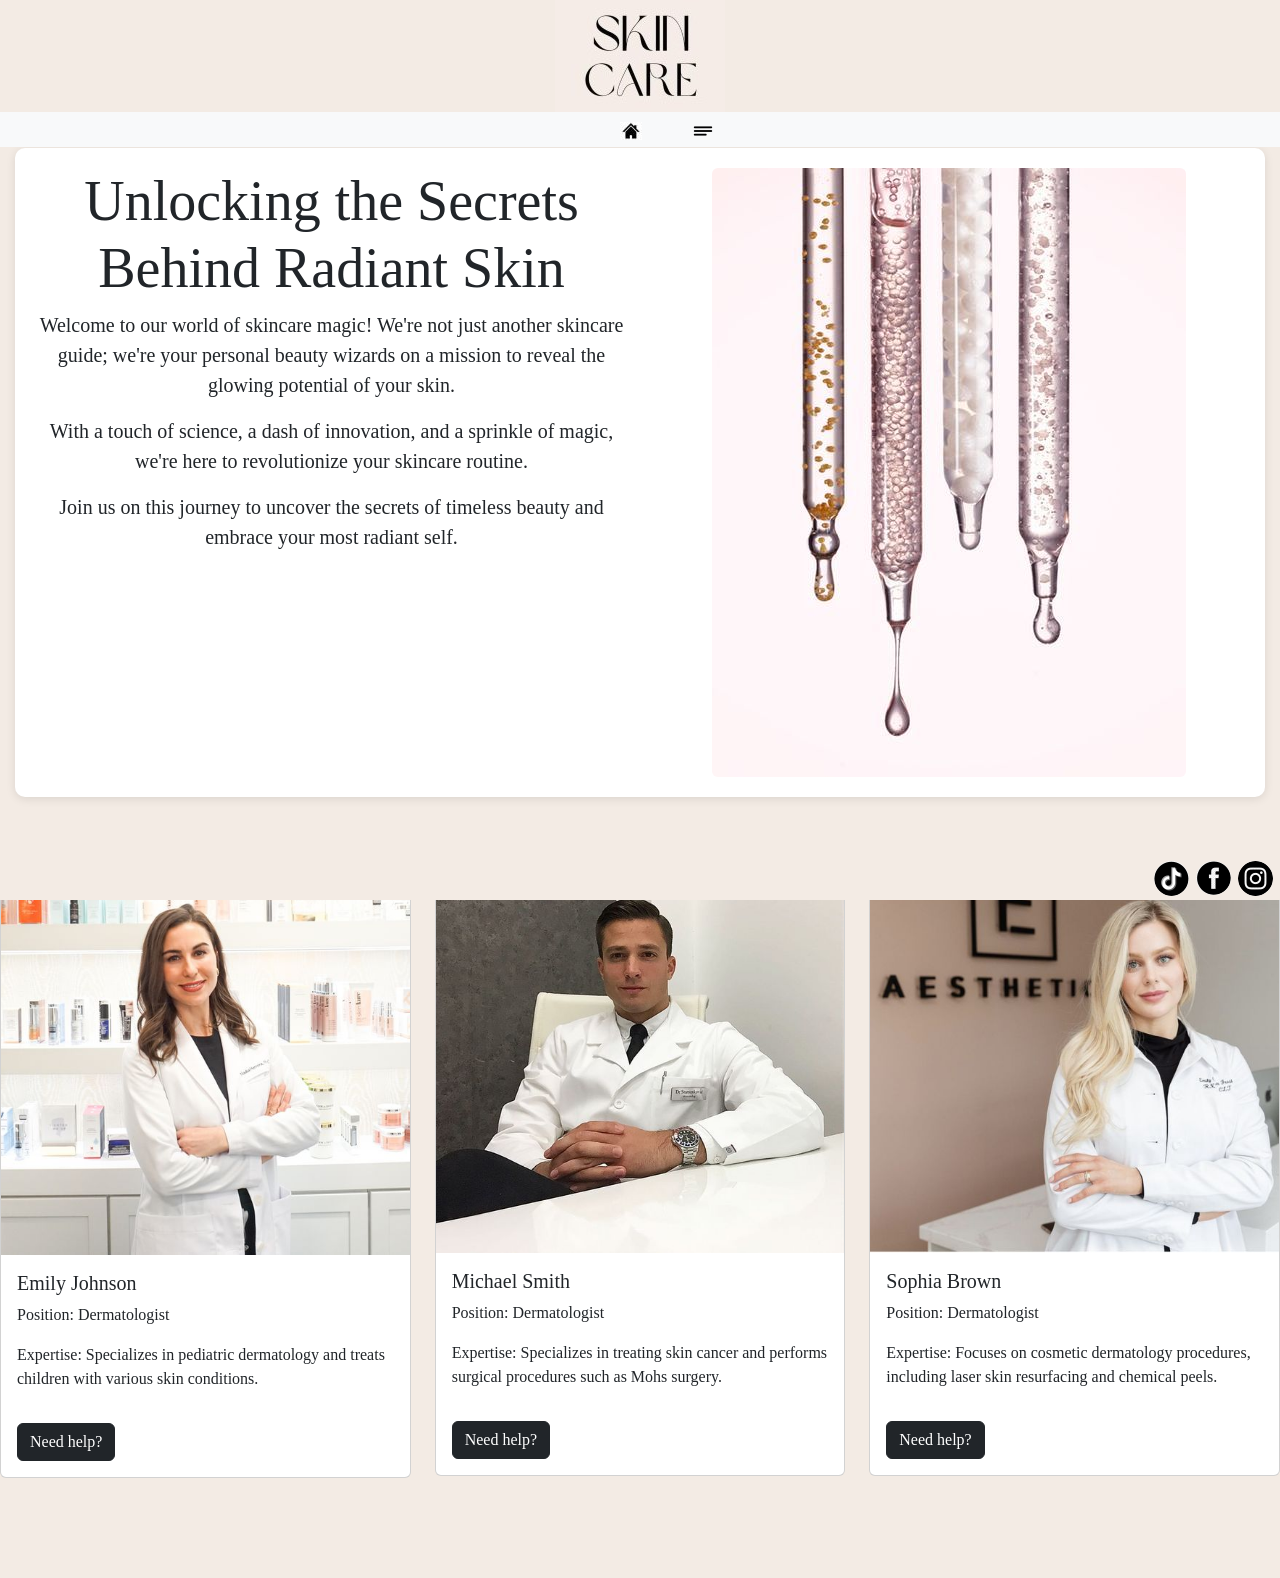
<file: proiectWEB/aboutUs.html>
<!DOCTYPE html>
<html lang="en">
<head>
    <meta charset="UTF-8">
    <meta name="viewport" content="width=device-width, initial-scale=1.0">
    
    <link href="https://cdn.jsdelivr.net/npm/bootstrap@5.3.3/dist/css/bootstrap.min.css" rel="stylesheet" integrity="sha384-QWTKZyjpPEjISv5WaRU9OFeRpok6YctnYmDr5pNlyT2bRjXh0JMhjY6hW+ALEwIH" crossorigin="anonymous">
    <link rel="stylesheet" href="./style.css">
    <title>Document</title>
</head>
<body>
    <div class="fixed-top">
        <div  class="logo col-4">
            <img src="assets/logoHome.jpg" alt="" >
        </div>
        
       
    <nav class="navbar navbar-expand-lg bg-body-tertiary">
      
        <div class="icons">
          <a href="./home.html"><img src="assets/iconH.jpg" alt="" class="col" title="Home"></a> 
           <!-- <a href="./contactUs.html"><img src="assets/contact.jpg" alt="" class="col" title="Contact"></a> -->
           <div class="dropdown" id="dropdownMenu">
            <img src="assets/more.png" alt="" class="col dropdown-toggle" id="dropdownMenuButton" data-toggle="dropdown" aria-haspopup="true" aria-expanded="false" title="More...">
            <div class="dropdown-menu" aria-labelledby="dropdownMenuButton">
              <a class="dropdown-item" href="./quizPage.html">Make the quiz</a>  
              <a class="dropdown-item" href="./aboutUs.html">About us</a>  
              <a class="dropdown-item" href="./review.html">Review</a>
              <a class="dropdown-item" href="./myRoutine.html">My Routine</a>
            </div>
        </div>
        </div>
      
    </nav>
      </div>
    <div class="container my-5">
        <div class="row">
            <div class="col-md-6">
                <h1 class="display-4">Unlocking the Secrets<br>Behind Radiant Skin</h1>
                <p class="lead">Welcome to our world of skincare magic! We're not just another skincare guide; we're your personal beauty wizards on a mission to reveal the glowing potential of your skin.</p>
                <p class="lead">With a touch of science, a dash of innovation, and a sprinkle of magic, we're here to revolutionize your skincare routine.</p>
                <p class="lead">Join us on this journey to uncover the secrets of timeless beauty and embrace your most radiant self.</p>
            </div>
            <div class="col-md-6">
                <img src="./assets/aboutus1.jpg" class="img-fluid rounded" alt="Magic Potions">
            </div>
        </div>
    </div>
   

    <div class="cardsInfo"></div>
    <div id="footer"></div>
    <script src="./script.js"></script>
    <script src="https://cdn.jsdelivr.net/npm/bootstrap@5.3.0/dist/js/bootstrap.bundle.min.js"></script>
</body>
</html>
</file>
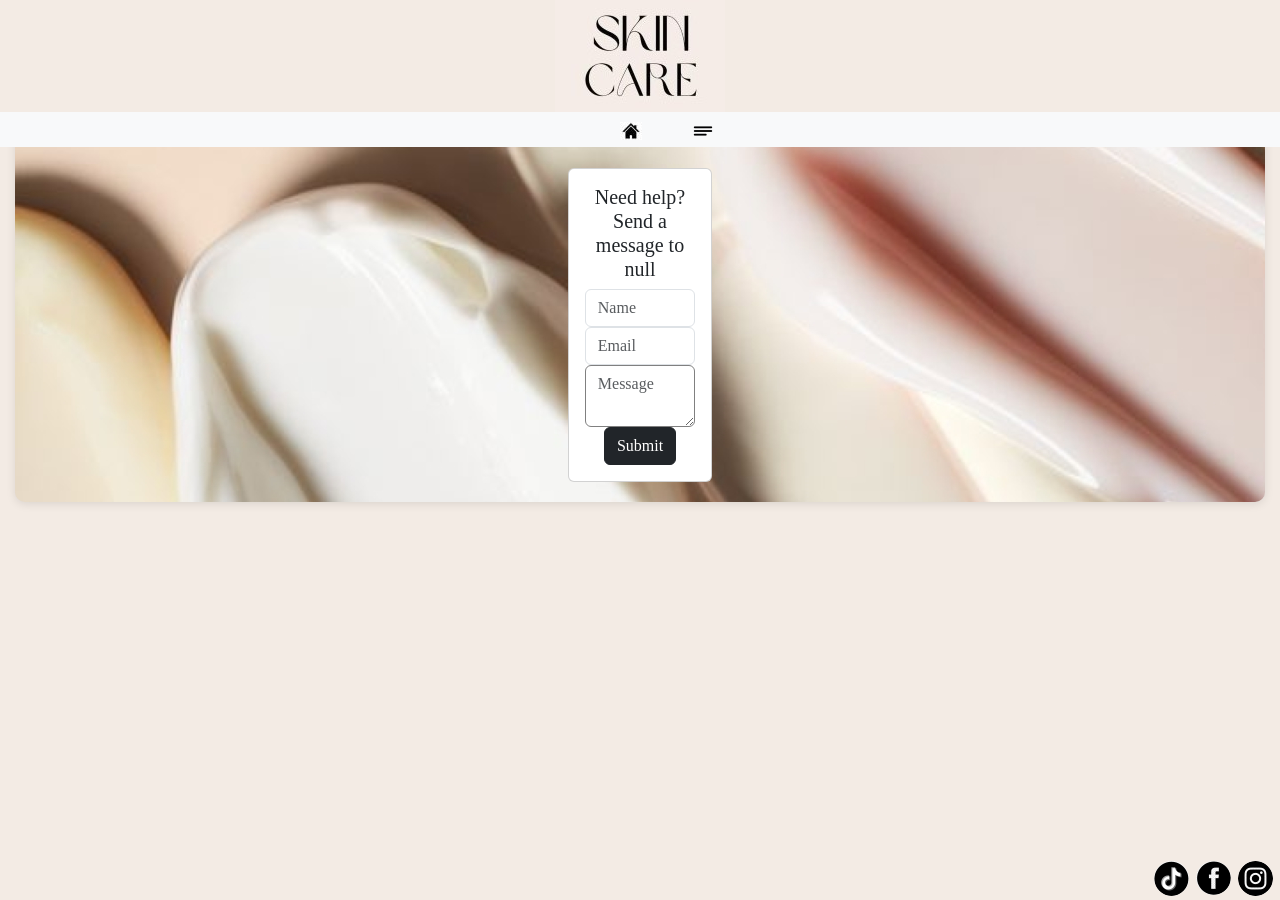
<file: proiectWEB/contactUs.html>
<!DOCTYPE html>
<html lang="en">
<head>
    <meta charset="UTF-8">
    <meta name="viewport" content="width=device-width, initial-scale=1.0">
    
    <link href="https://cdn.jsdelivr.net/npm/bootstrap@5.3.3/dist/css/bootstrap.min.css" rel="stylesheet" integrity="sha384-QWTKZyjpPEjISv5WaRU9OFeRpok6YctnYmDr5pNlyT2bRjXh0JMhjY6hW+ALEwIH" crossorigin="anonymous">
    <link rel="stylesheet" href="./style.css">
    <title>Document</title>
    <style>
        /* CSS styles */
        .form {
          padding: 50px 20px;
          width: 400px;
          max-width: 100%;
          margin: auto;
        }
        .form__heading {
          margin-bottom: 50px;
        }
        .form__cell {
          margin-bottom: 20px;
        }
        .button {
          background-color: #007bff;
          color: #fff;
          padding: 10px 20px;
          border: none;
          cursor: pointer;
          border-radius: 5px;
        }
        .button:hover {
          background-color: #0056b3;
        }
        .container{
            margin: auto;
            display: flex;
            justify-content: center;
            align-items: center;
  background-image: url('assets/contactBackground.jpg');
            
            /* height: 100vh; Adjust as needed */
        }
      </style>
</head>
<body>
  <div class="fixed-top">
    <div  class="logo col-4">
        <img src="assets/logoHome.jpg" alt="" >
    </div>
    
    <nav class="navbar navbar-expand-lg bg-body-tertiary">
      
      <div class="icons">
        <a href="./home.html"><img src="assets/iconH.jpg" alt="" class="col" title="Home"></a> 
         <!-- <a href="./contactUs.html"><img src="assets/contact.jpg" alt="" class="col" title="Contact"></a> -->
         <div class="dropdown" id="dropdownMenu">
          <img src="assets/more.png" alt="" class="col dropdown-toggle" id="dropdownMenuButton" data-toggle="dropdown" aria-haspopup="true" aria-expanded="false" title="More...">
          <div class="dropdown-menu" aria-labelledby="dropdownMenuButton">
            <a class="dropdown-item" href="./quizPage.html">Make the quiz</a>  
            <a class="dropdown-item" href="./aboutUs.html">About us</a>  
            <a class="dropdown-item" href="./review.html">Review</a>
            <a class="dropdown-item" href="./myRoutine.html">My Routine</a>
          </div>
      </div>
      </div>
    
  </nav>
  </div>
    <div class="container">
        <div class="row justify-content-center mt-5">
          <div class="col-md-6">
            <div class="card">
              <div class="card-body">
                <h5 class="card-title" id="doctorName">Need help? Send a message to the doctor</h5>
                <form method="post" action="/contact#contact_form" id="contact_form" accept-charset="UTF-8" class="contact-form">
                  <input type="hidden" name="form_type" value="contact">
                  <input type="hidden" name="utf8" value="✓">
                  <div class="form-group">
                    <input type="text" class="form-control" placeholder="Name" name="contact[name]" required="">
                  </div>
                  <div class="form-group">
                    <input type="email" class="form-control" placeholder="Email" name="contact[email]" required="">
                  </div>
                  <div class="form-group">
                    <textarea class="form-control" placeholder="Message" name="contact[message]" style="border: 1px solid gray;" required=""></textarea>
                  </div>
                  <button class="btn btn-dark btn-block" type="submit" onclick="submitForm()">Submit</button>
                </form>
             
              </div>
             
            </div>
          </div>
        </div>
        <!-- <div class="social-icons">
            <a href="https://www.facebook.com"><img src="./assets/fb.jpg" alt="Facebook"></a>
            <a href="https://www.tiktok.com"><img src="./assets/tiktok.jpg" alt="TikTok"></a>
            <a href="https://www.instagram.com"><img src="instagram_icon.png" alt="Instagram"></a>
          </div> -->
      </div>
      
    <div id="footer"></div>
    <script src="./contact.js"></script>

    <script src="https://cdn.jsdelivr.net/npm/bootstrap@5.3.0/dist/js/bootstrap.bundle.min.js"></script>
</body>
</html>
</file>
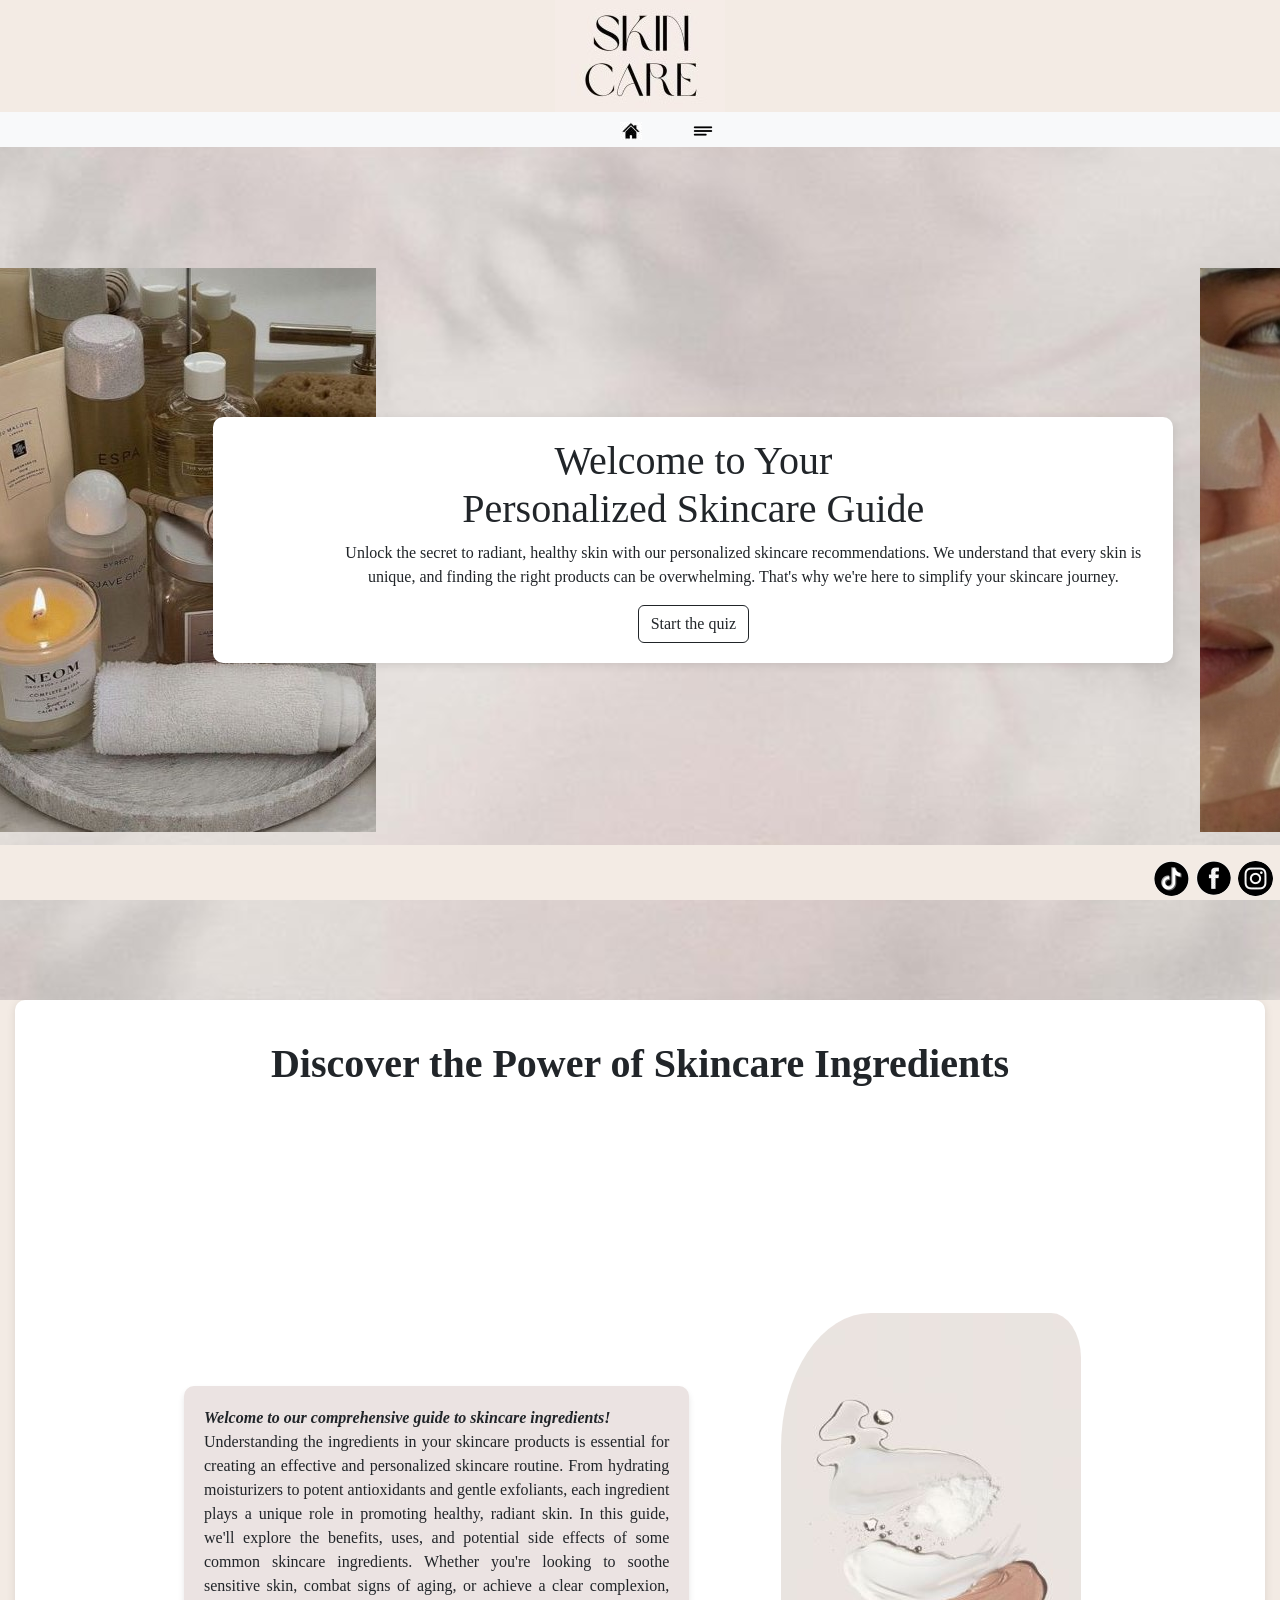
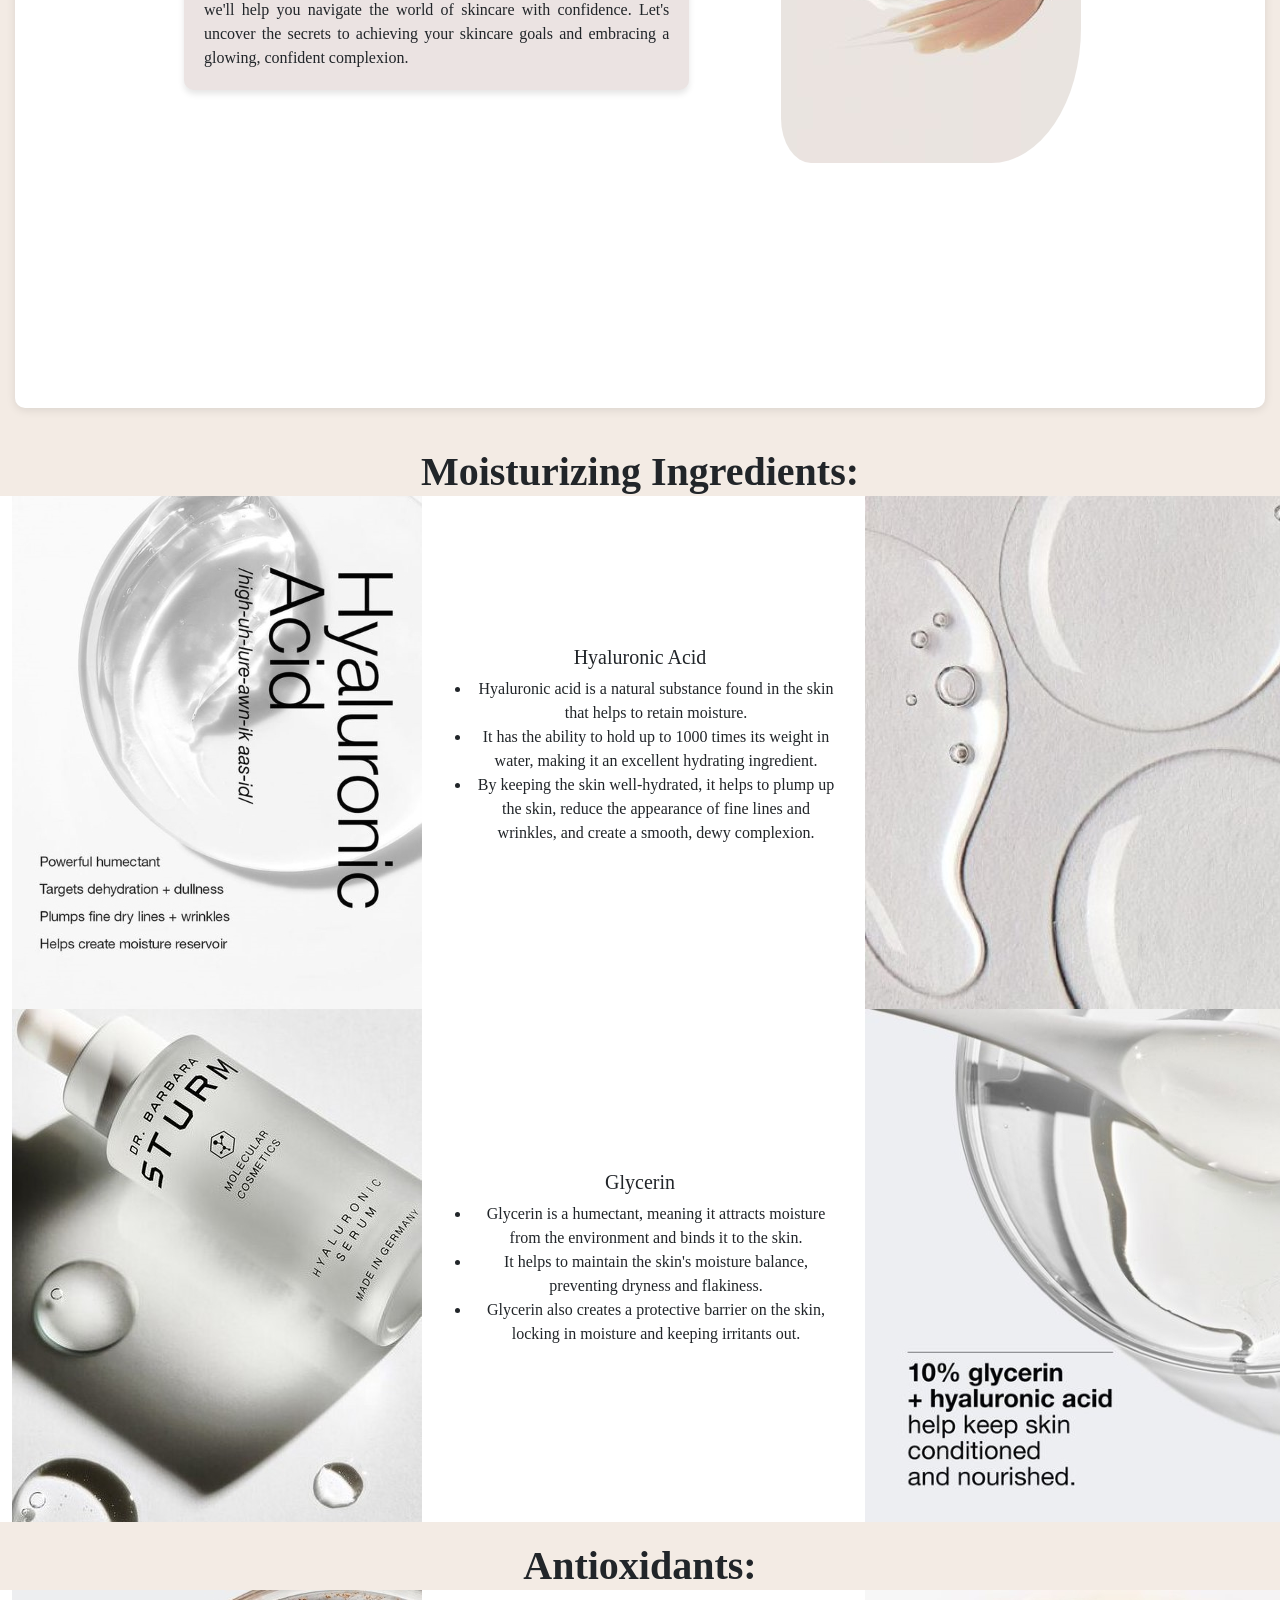
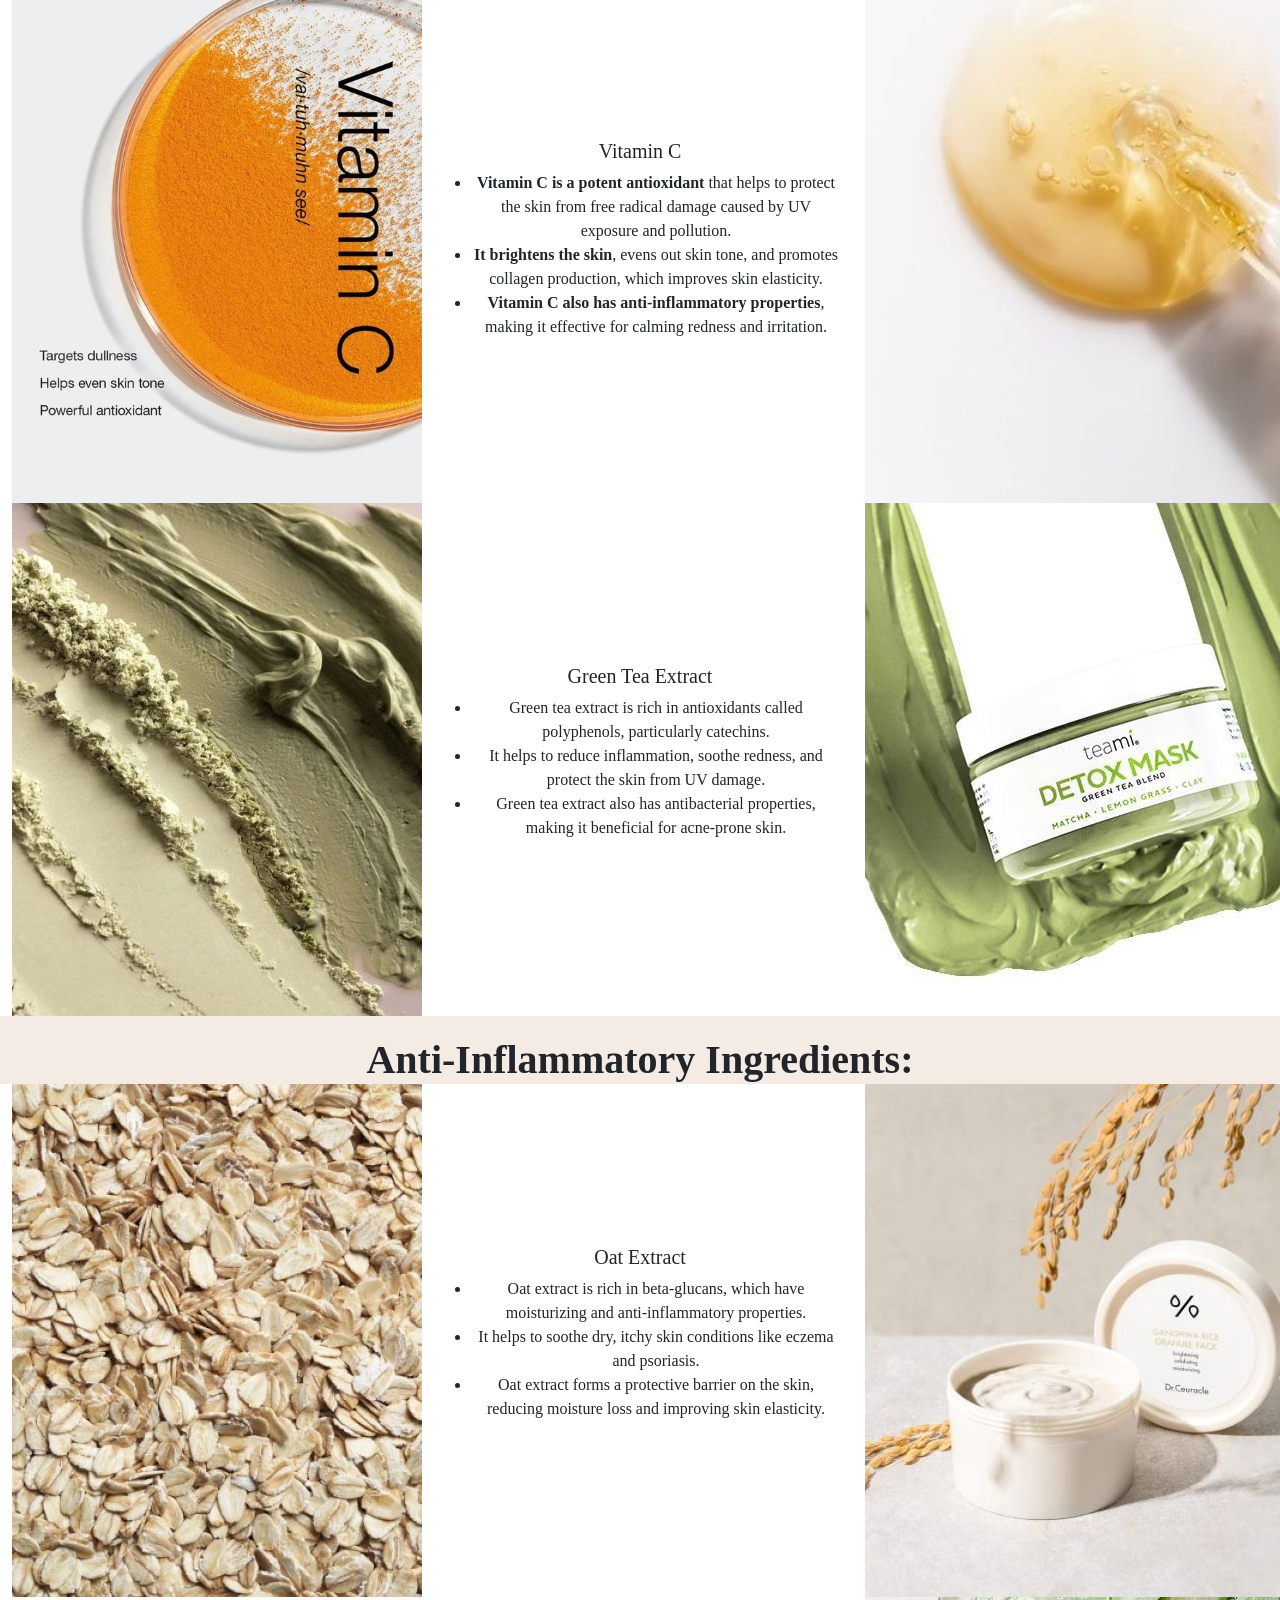
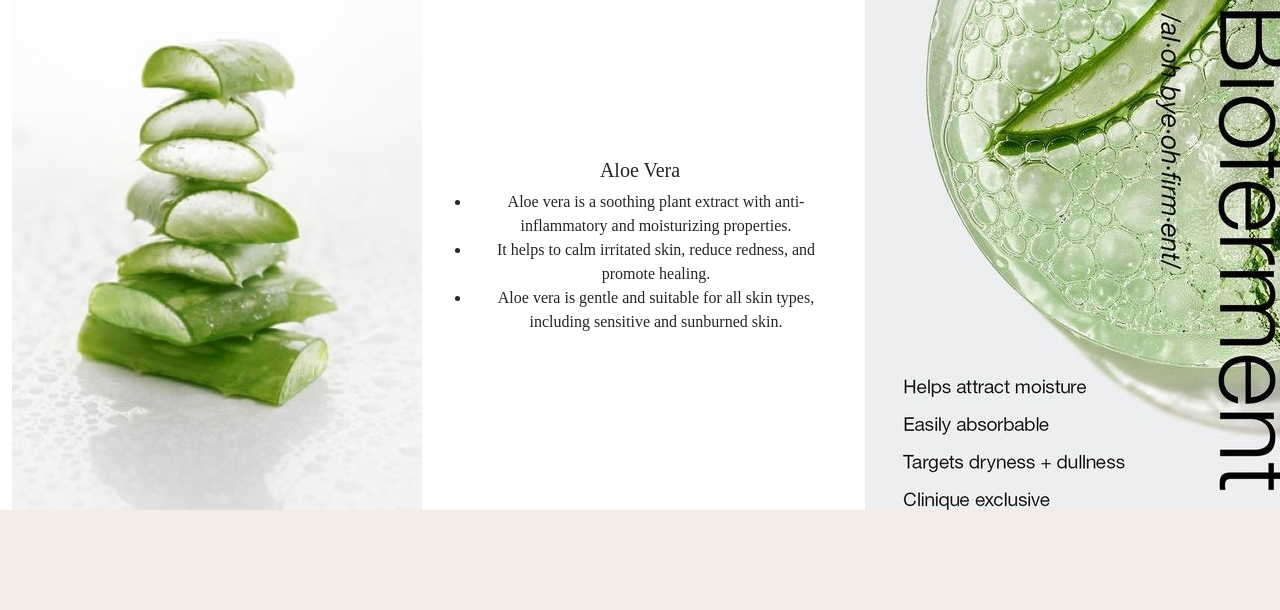
<file: proiectWEB/home.html>
<!DOCTYPE html>
<html lang="en">
<head>
    <meta charset="UTF-8">
    <meta name="viewport" content="width=device-width, initial-scale=1.0">
    <link href="https://cdn.jsdelivr.net/npm/bootstrap@5.3.3/dist/css/bootstrap.min.css" rel="stylesheet" integrity="sha384-QWTKZyjpPEjISv5WaRU9OFeRpok6YctnYmDr5pNlyT2bRjXh0JMhjY6hW+ALEwIH" crossorigin="anonymous">
    <link rel="stylesheet" href="./style.css">
    <title>Skincare</title>
</head>
<body>
  <div class="fixed-top">
    <div class="logo col-4">
        <img src="assets/logoHome.jpg" alt="" >
    </div>
    
    <nav class="navbar navbar-expand-lg bg-body-tertiary">
      
        <div class="icons">
          <a href="./home.html"><img src="assets/iconH.jpg" alt="" class="col" title="Home"></a> 
           <!-- <a href="./contactUs.html"><img src="assets/contact.jpg" alt="" class="col" title="Contact"></a> -->
           <div class="dropdown" id="dropdownMenu">
            <img src="assets/more.png" alt="" class="col dropdown-toggle" id="dropdownMenuButton" data-toggle="dropdown" aria-haspopup="true" aria-expanded="false" title="More...">
            <div class="dropdown-menu" aria-labelledby="dropdownMenuButton">
              <a class="dropdown-item" href="./quizPage.html">Make the quiz</a>  
              <a class="dropdown-item" href="./aboutUs.html">About us</a>  
              <a class="dropdown-item" href="./review.html">Review</a>
              <a class="dropdown-item" href="./myRoutine.html">My Routine</a>
              <a class="dropdown-item" href="./dataPage.html">View Data</a>

            </div>
        </div>
        </div>
      
    </nav>
  </div>
    <div class="background-image2">
        <div class="col-1 honeyBath"> <img src="assets/honeyBath.jpg" alt=""></div>
        <div class="container col-9">
            <h1>Welcome to Your <br> Personalized Skincare Guide</h1>
            <p class="info">Unlock the secret to radiant, healthy skin with our personalized skincare recommendations. We understand that every skin is unique, and finding the right products can be overwhelming. That's why we're here to simplify your skincare journey.</p>
            <a href="./quizPage.html">  <button  type="button" class="btn btn-outline-dark">Start the quiz</button></a>
        </div>
        <div class="col-2 glow"><img src="assets/glow.jpg" alt="" ></div>
        <br>
    </div>
    <div class="container">
        <h2 class="sectionTitle" id="title">Discover the Power of Skincare Ingredients</h2>
        <div class="row">
          <div class="col-md-7">
            <div class="background">
              <p class="fade-in">
               <i><b> Welcome to our comprehensive guide to skincare ingredients!</b></i> <br> Understanding the ingredients in your skincare products is essential for creating an effective and personalized skincare routine. From hydrating moisturizers to potent antioxidants and gentle exfoliants, each ingredient plays a unique role in promoting healthy, radiant skin. In this guide, we'll explore the benefits, uses, and potential side effects of some common skincare ingredients. Whether you're looking to soothe sensitive skin, combat signs of aging, or achieve a clear complexion, we'll help you navigate the world of skincare with confidence. Let's uncover the secrets to achieving your skincare goals and embracing a glowing, confident complexion.
              </p>
            </div>
          </div>
          <div class="col-md-5 noPadding">
            <div class="background">
              <img src="assets/photo.jpg" alt="">
            </div>
          </div>
        </div>
     </div>
   <div>
       
  </div>
  <!-- <h2 class="sectionTitle"> Ingredients</h2> -->
  <h4  class="sectionTitle">Moisturizing Ingredients:</h4>
  <div class="row ingredients"> 
    <div class="col-4">
    <img src="assets/hyaluronic_acid.jpg" alt="">
    </div>

    <div class="col-4 container1 fade-in">
      <h5>Hyaluronic Acid</h5>
      <ul>
        <li>Hyaluronic acid is a natural substance found in the skin that helps to retain moisture.</li>
        <li>It has the ability to hold up to 1000 times its weight in water, making it an excellent hydrating ingredient.</li>  
        <li>By keeping the skin well-hydrated, it helps to plump up the skin, reduce the appearance of fine lines and wrinkles, and create a smooth, dewy complexion.</li>
      </ul>
    </div>
    <div class="col-4 noPadding">
      <img src="assets/hyalu.jpg" alt="">
    </div>
</div>
<div class="row ingredients"> 
  <div class="col-4">
  <img src="assets/glycerin1.jpg" alt="">
  </div>

  <div class="col-4 container1 fade-in">
    <h5>Glycerin</h5>
    <ul>
      <li>	Glycerin is a humectant, meaning it attracts moisture from the environment and binds it to the skin.</li>
      <li>It helps to maintain the skin's moisture balance, preventing dryness and flakiness.</li>  
      <li>Glycerin also creates a protective barrier on the skin, locking in moisture and keeping irritants out.</li>
    </ul>
  </div>
  <div class="col-4 noPadding">
    <img src="assets/glycerin.jpg" alt="">
  </div>
</div>
 <h4  class="sectionTitle">Antioxidants:</h4>
 <div class="row ingredients"> 
   <div class="col-4">
   <img src="assets/vit_c.jpg" alt="">
   </div>

   <div class="col-4 container1 fade-in">
    <h5>Vitamin C</h5>
    <ul>
      <li>
        <strong>Vitamin C is a potent antioxidant</strong> that helps to protect the skin from free radical damage caused by UV exposure and pollution.
      </li>
      <li>
        <strong>It brightens the skin</strong>, evens out skin tone, and promotes collagen production, which improves skin elasticity.
      </li>
      <li>
        <strong>Vitamin C also has anti-inflammatory properties</strong>, making it effective for calming redness and irritation.
      </li>
    </ul>
   </div>
   <div class="col-4 noPadding">
     <img src="assets/vitC.jpg" alt="">
   </div>
</div>
<div class="row ingredients"> 
  <div class="col-4">
  <img src="assets/greenTea.jpg" alt="">
  </div>

  <div class="col-4 container1 fade-in">
    <h5>Green Tea Extract</h5>
      <ul >
        <li>
          Green tea extract is rich in antioxidants called polyphenols, particularly catechins. </li>
        <li>
          It helps to reduce inflammation, soothe redness, and protect the skin from UV damage.  </li>
        <li>
          Green tea extract also has antibacterial properties, making it beneficial for acne-prone skin.   </li>
      </ul>
  </div>
  <div class="col-4 noPadding">
    <img src="assets/greenteaMask.jpg" alt="">
  </div>
</div>
<h4  class="sectionTitle">Anti-Inflammatory Ingredients:</h4>
 <div class="row ingredients"> 
   <div class="col-4">
   <img src="assets/oatextract.jpg" alt="">
   </div>

   <div class="col-4 container1 fade-in">
    <h5>Oat Extract</h5>
    <ul>
      <li>
      	Oat extract is rich in beta-glucans, which have moisturizing and anti-inflammatory properties.  </li>
      <li>
        	It helps to soothe dry, itchy skin conditions like eczema and psoriasis. </li>
      <li>
        Oat extract forms a protective barrier on the skin, reducing moisture loss and improving skin elasticity.   </li>
    </ul>
   </div>
   <div class="col-4 noPadding">
     <img src="assets/oatmask.jpg" alt="">
   </div>
</div>
<div class="row ingredients"> 
  <div class="col-4">
  <img src="assets/aloevera1.jpg" alt="">
  </div>

  <div class="col-4 container1 fade-in">
    <h5>Aloe Vera</h5>
      <ul>
        <li>
          	Aloe vera is a soothing plant extract with anti-inflammatory and moisturizing properties.</li>
        <li>
        	It helps to calm irritated skin, reduce redness, and promote healing.</li>
        <li>
          Aloe vera is gentle and suitable for all skin types, including sensitive and sunburned skin.</li>
      </ul>
  </div>
  <div class="col-4 noPadding">
    <img src="assets/aloevera.jpg" alt="">
  </div>
</div>

<div id="footer"></div>
<script src="navbar.js"></script>
<script src="./home.js"></script>
</body>
</html>
</file>
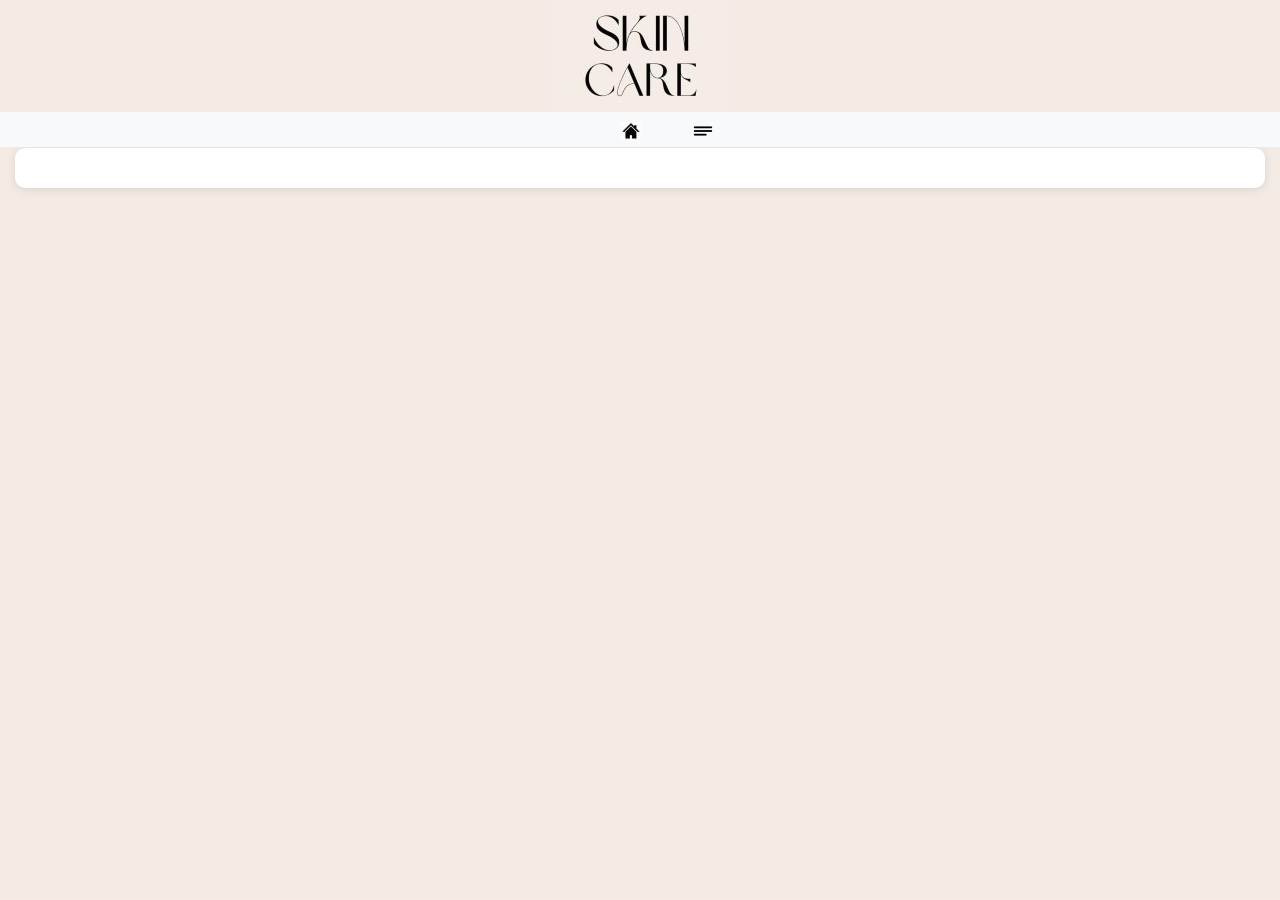
<file: proiectWEB/myRoutine.html>
<!DOCTYPE html>
<html lang="en">
<head>
    <meta charset="UTF-8">
    <meta name="viewport" content="width=device-width, initial-scale=1.0">
    <link href="https://cdn.jsdelivr.net/npm/bootstrap@5.3.3/dist/css/bootstrap.min.css" rel="stylesheet" integrity="sha384-QWTKZyjpPEjISv5WaRU9OFeRpok6YctnYmDr5pNlyT2bRjXh0JMhjY6hW+ALEwIH" crossorigin="anonymous">
    <link rel="stylesheet" href="./style.css">
    <title>Skincare Products</title>
   
</head>
<body>
    <div class="fixed-top">
        <div  class="logo col-4">
            <img src="assets/logoHome.jpg" alt="" >
        </div>
        
       
    <nav class="navbar navbar-expand-lg bg-body-tertiary">
      
        <div class="icons">
          <a href="./home.html"><img src="assets/iconH.jpg" alt="" class="col" title="Home"></a> 
           <!-- <a href="./contactUs.html"><img src="assets/contact.jpg" alt="" class="col" title="Contact"></a> -->
           <div class="dropdown" id="dropdownMenu">
            <img src="assets/more.png" alt="" class="col dropdown-toggle" id="dropdownMenuButton" data-toggle="dropdown" aria-haspopup="true" aria-expanded="false" title="More...">
            <div class="dropdown-menu" aria-labelledby="dropdownMenuButton">
              <a class="dropdown-item" href="./quizPage.html">Make the quiz</a>  
              <a class="dropdown-item" href="./aboutUs.html">About us</a>  
              <a class="dropdown-item" href="./review.html">Review</a>
              <a class="dropdown-item" href="./myRoutine.html">My Routine</a>
            </div>
        </div>
        </div>
      
    </nav>
    </div>
    <div id="products-container" class="container mt-5"></div>

    <script>
      
        const savedItems = localStorage.getItem('randomItems');
        
        if (savedItems) {
            const randomItems = JSON.parse(savedItems);
            populateProducts(randomItems);
        }

        function populateProducts(randomItems) {
            const productsContainer = document.getElementById('products-container');
            productsContainer.innerHTML = '';

            for (const category in randomItems) {
                if (randomItems.hasOwnProperty(category)) {
                    const item = randomItems[category];

                    // Create HTML elements to display item information
                    const itemContainer = document.createElement('div');
                    itemContainer.classList.add('mb-3');

                    const itemName = document.createElement('h5');
                    itemName.textContent = item.name;

                    const itemDescription = document.createElement('p');
                    itemDescription.innerHTML = item.description;

                    const itemImage = document.createElement('img');
                    itemImage.src = item.image_link;
                    itemImage.alt = item.name;
                    itemImage.classList.add('img-fluid', 'mb-2');
                    const addToFavoritesBtn = document.createElement('button');
                    addToFavoritesBtn.textContent = 'Add to Favorites';
                    addToFavoritesBtn.classList.add('btn', 'btn-dark', 'mb-2');
                    addToFavoritesBtn.addEventListener('click', function() {
                        addToFavorites(item);
                    });

                    // Append elements to the container
                    itemContainer.appendChild(itemName);
                    itemContainer.appendChild(itemImage);
                    itemContainer.appendChild(itemDescription);
                    itemContainer.appendChild(addToFavoritesBtn);
                    // Append the container to the products container
                    productsContainer.appendChild(itemContainer);
                }
            }
        }
        function addToFavorites(item) {
            // You can implement your logic here to add the item to favorites
            // For example, you can save it to localStorage or send it to a server-side endpoint
            console.log('Added to favorites:', item);
        }
    </script>
      
   
</body>
</html>
</file>
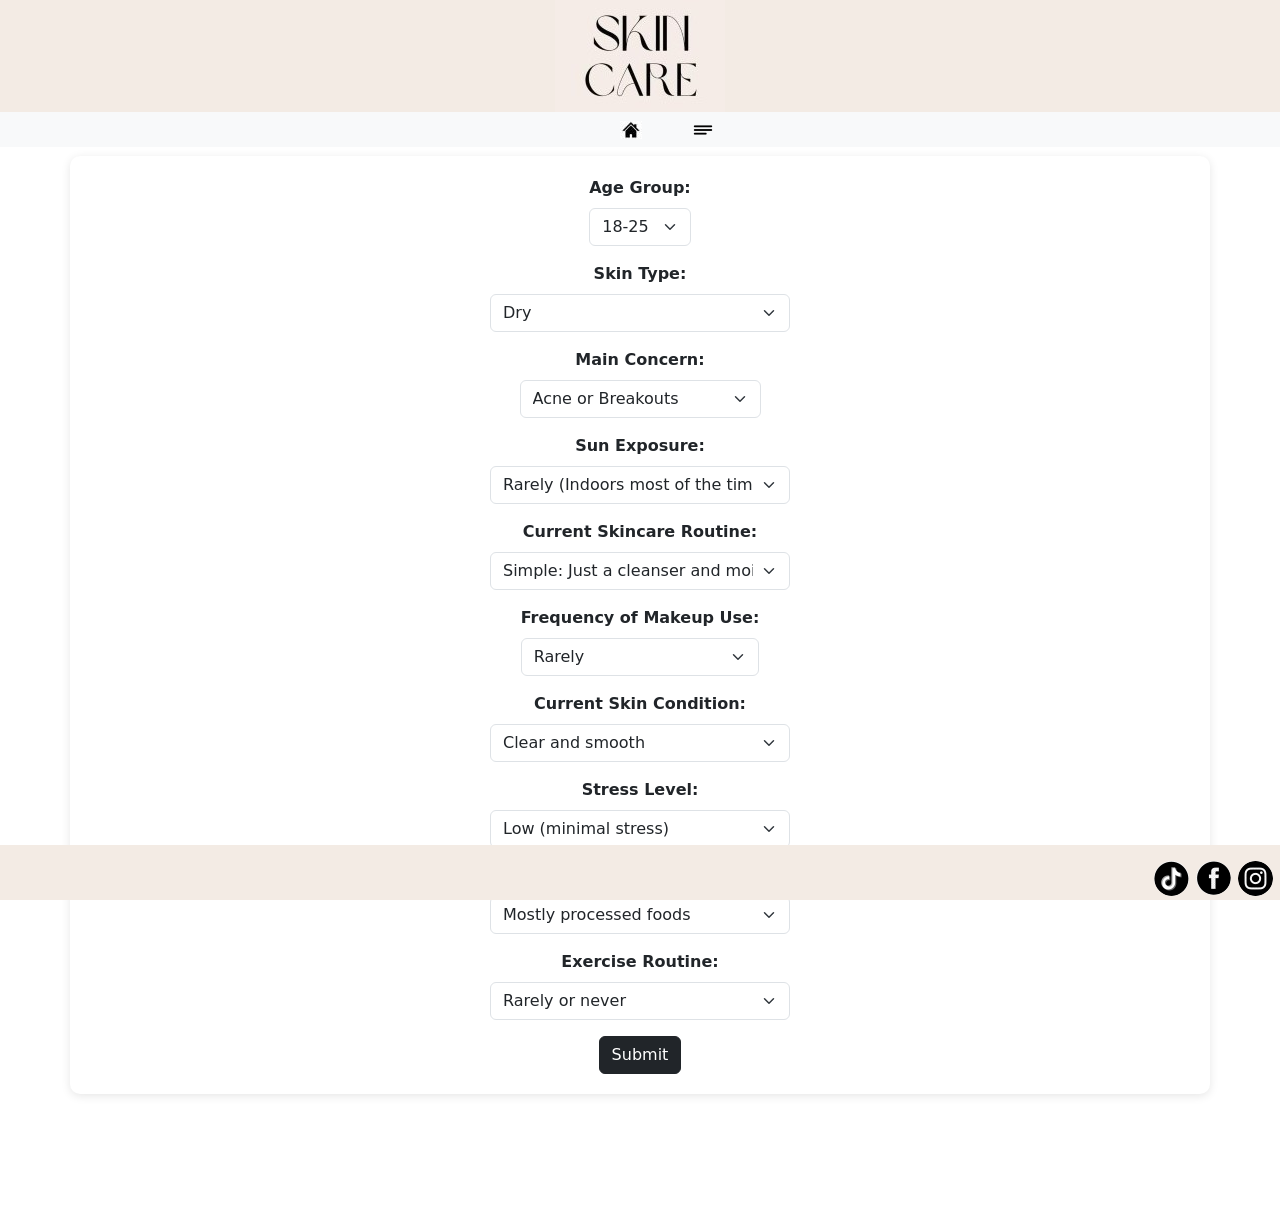
<file: proiectWEB/quizPage.html>
<!DOCTYPE html>
<html lang="en">
<head>
    <meta charset="UTF-8">
    <meta name="viewport" content="width=device-width, initial-scale=1.0">
    <link href="https://cdn.jsdelivr.net/npm/bootstrap@5.3.3/dist/css/bootstrap.min.css" rel="stylesheet" integrity="sha384-QWTKZyjpPEjISv5WaRU9OFeRpok6YctnYmDr5pNlyT2bRjXh0JMhjY6hW+ALEwIH" crossorigin="anonymous">
    <link rel="stylesheet" href="./style.css">
    <title>Discover Your Perfect Skincare Routine</title>
  
</head>
<body>
    <div class="fixed-top">
        <div  class="logo col-4">
            <img src="assets/logoHome.jpg" alt="" >
        </div>
        
       
    <nav class="navbar navbar-expand-lg bg-body-tertiary">
      
        <div class="icons">
          <a href="./home.html"><img src="assets/iconH.jpg" alt="" class="col" title="Home"></a> 
           <!-- <a href="./contactUs.html"><img src="assets/contact.jpg" alt="" class="col" title="Contact"></a> -->
           <div class="dropdown" id="dropdownMenu">
            <img src="assets/more.png" alt="" class="col dropdown-toggle" id="dropdownMenuButton" data-toggle="dropdown" aria-haspopup="true" aria-expanded="false" title="More...">
            <div class="dropdown-menu" aria-labelledby="dropdownMenuButton">
              <a class="dropdown-item" href="./quizPage.html">Make the quiz</a>  
              <a class="dropdown-item" href="./aboutUs.html">About us</a>  
              <a class="dropdown-item" href="./review.html">Review</a>
              <a class="dropdown-item" href="./myRoutine.html">My Routine</a>
            </div>
        </div>
        </div>
      
    </nav>
      </div>
    <h1 class="text-center">Discover Your Perfect Skincare Routine</h1>
    
    <form id="myForm" class="container">
        <div class="mb-3">
            <label for="ageGroup" class="form-label">Age Group:</label>
            <select id="ageGroup" name="ageGroup" class="form-select">
                <option value="18-25">18-25</option>
                <option value="26-35">26-35</option>
                <option value="36-45">36-45</option>
                <option value="46+">46+</option>
            </select>
        </div>
    
        <div class="mb-3">
            <label for="skinType" class="form-label">Skin Type:</label>
            <select id="skinType" name="skinType" class="form-select">
                <option value="Dry">Dry</option>
                <option value="Oily">Oily</option>
                <option value="Combination">Combination (Both dry and oily areas)</option>
                <option value="Normal">Normal (Balanced)</option>
            </select>
        </div>
    
        <div class="mb-3">
            <label for="mainConcern" class="form-label">Main Concern:</label>
            <select id="mainConcern" name="mainConcern" class="form-select">
                <option value="Acne" data-tags="purpicks">Acne or Breakouts</option>
                <option value="Dryness" data-tags="Gluten Free">Dryness or Dehydration</option>
                <option value="FineLines" data-tags="Natural">Fine Lines and Wrinkles</option>
                <option value="UnevenSkin" data-tags="Vegan">Uneven Skin Tone</option>
                <option value="Sensitivity" data-tags="Hypoallergenic">Sensitivity or Redness</option>
            </select>
        </div>
    
        <div class="mb-3">
            <label for="sunExposure" class="form-label">Sun Exposure:</label>
            <select id="sunExposure" name="sunExposure" class="form-select">
                <option value="Rarely">Rarely (Indoors most of the time)</option>
                <option value="Occasionally">Occasionally (Some outdoor activities)</option>
                <option value="Regularly">Regularly (Daily outdoor exposure)</option>
            </select>
        </div>
    
        <div class="mb-3">
            <label for="skincareRoutine" class="form-label">Current Skincare Routine:</label>
            <select id="skincareRoutine" name="skincareRoutine" class="form-select">
                <option value="Simple">Simple: Just a cleanser and moisturizer</option>
                <option value="Basic">Basic: Cleanser, moisturizer, and sunscreen</option>
                <option value="Comprehensive">Comprehensive: Cleanser, toner, serum, moisturizer, sunscreen, and occasional masks/exfoliants</option>
            </select>
        </div>
              
        <div class="mb-3">
            <label for="makeupUse" class="form-label">Frequency of Makeup Use:</label>
            <select id="makeupUse" name="makeupUse" class="form-select">
                <option value="Rarely">Rarely</option>
                <option value="Occasionally">Occasionally</option>
                <option value="Daily">Daily</option>
            </select>
        </div>

        <div class="mb-3">
            <label for="skinCondition" class="form-label">Current Skin Condition:</label>
            <select id="skinCondition" name="skinCondition" class="form-select">
                <option value="Clear">Clear and smooth</option>
                <option value="Blemishes">Some blemishes or imperfections</option>
                <option value="Dryness">Dry patches or flakiness</option>
                <option value="UnevenTexture">Uneven texture or tone</option>
                <option value="Sensitivity">Sensitivity or irritation</option>
            </select>
        </div>
            
        <div class="mb-3">
            <label for="stressLevel" class="form-label">Stress Level:</label>
            <select id="stressLevel" name="stressLevel" class="form-select">
                <option value="Low">Low (minimal stress)</option>
                <option value="Moderate">Moderate (manageable stress)</option>
                <option value="High">High (significant stress)</option>
                <option value="VeryHigh">Very high (overwhelming stress)</option>
            </select>
        </div>

        <div class="mb-3">
            <label for="dietaryHabits" class="form-label">Dietary Habits:</label>
            <select id="dietaryHabits" name="dietaryHabits" class="form-select">
                <option value="Processed">Mostly processed foods</option>
                <option value="Balanced">Balanced with fruits and vegetables</option>
                <option value="FruitsVegetables">Mostly fruits and vegetables, minimal processed foods</option>
                <option value="Healthy">Strictly healthy, organic, and balanced</option>
            </select>
        </div>

        <div class="mb-3">
            <label for="exerciseRoutine" class="form-label">Exercise Routine:</label>
            <select id="exerciseRoutine" name="exerciseRoutine" class="form-select">
                <option value="Rarely">Rarely or never</option>
                <option value="Occasionally">Occasionally (1-2 times a week)</option>
                <option value="Regularly">Regularly (3-5 times a week)</option>
                <option value="Daily">Daily</option>
            </select>
        </div>

        <button type="button" onclick="saveFormData()" class="btn btn-dark">Submit</button>
    </form>
    <div class="modal fade" id="randomItemsModal" tabindex="-1" aria-labelledby="randomItemsModalLabel" aria-hidden="true">
        <div class="modal-dialog modal-lg">
          <div class="modal-content">
            <div class="modal-header">
              <h5 class="modal-title" id="randomItemsModalLabel">Randomly Selected Items</h5>
              <button type="button" class="btn-close" data-bs-dismiss="modal" aria-label="Close"></button>
            </div>
            <div class="modal-body" id="randomItemsModalBody">
              <!-- Item information will be populated here -->
            </div>
          </div>
        </div>
      </div>
    <div id="footer"></div>
    <script src="./quiz.js"></script>
    <link href="https://cdn.jsdelivr.net/npm/bootstrap@5.3.3/dist/css/bootstrap.min.css" rel="stylesheet" integrity="sha384-QWTKZyjpPEjISv5WaRU9OFeRpok6YctnYmDr5pNlyT2bRjXh0JMhjY6hW+ALEwIH" crossorigin="anonymous">
      
    <script>
       function saveFormData() {
    // Get the selected main concern option
    var mainConcernSelect = document.getElementById('mainConcern');
    var selectedOption = mainConcernSelect.options[mainConcernSelect.selectedIndex];

    // Get the data-tags attribute value from the selected option
    var tags = selectedOption.getAttribute('data-tags');
    console.log(tags);

    // Construct the API URL with the tags
    var apiUrl = 'http://makeup-api.herokuapp.com/api/v1/products.json?';
    if (tags) {
      apiUrl += 'product_tags=' + tags;
    }

    // Make a GET request to the API
    fetch(apiUrl)
      .then(response => response.json())
      .then(data => {
        // Handle the API response data here
        console.log(data);
        const randomItems = getRandomItems(data);
        console.log(randomItems);
        localStorage.setItem('randomItems', JSON.stringify(randomItems));

// Redirect the user to the products page
window.location.href = './myRoutine.html';
      })
      .catch(error => {
        console.error('Error fetching data:', error);
      });
  }

  function getRandomItemFromCategory(data, category) {
    // Filter the data based on the given category
    const filteredData = data.filter(item => item.product_type === category);

    // If there are no items in the given category, return null
    if (filteredData.length === 0) {
      return null;
    }

    // Select a random index within the range of the filtered data array
    const randomIndex = Math.floor(Math.random() * filteredData.length);

    // Return the randomly selected item
    return filteredData[randomIndex];
  }

  function getRandomItems(data) {
    // Define categories you want to retrieve
    const categories = ['foundation', 'mascara', 'pencil', 'palette', 'lipstick', 'eyeliner'];

    // Initialize an object to store the randomly selected items
    const randomItems = {};

    // Loop through each category and select one random item from each
    categories.forEach(category => {
      const randomItem = getRandomItemFromCategory(data, category);
      // Add the randomly selected item to the object
      if (randomItem) {
        randomItems[category] = randomItem;
      }
    });

    // Return the object containing randomly selected items
    return randomItems;
  }

  
      </script>
    
</body>
</html>
</file>
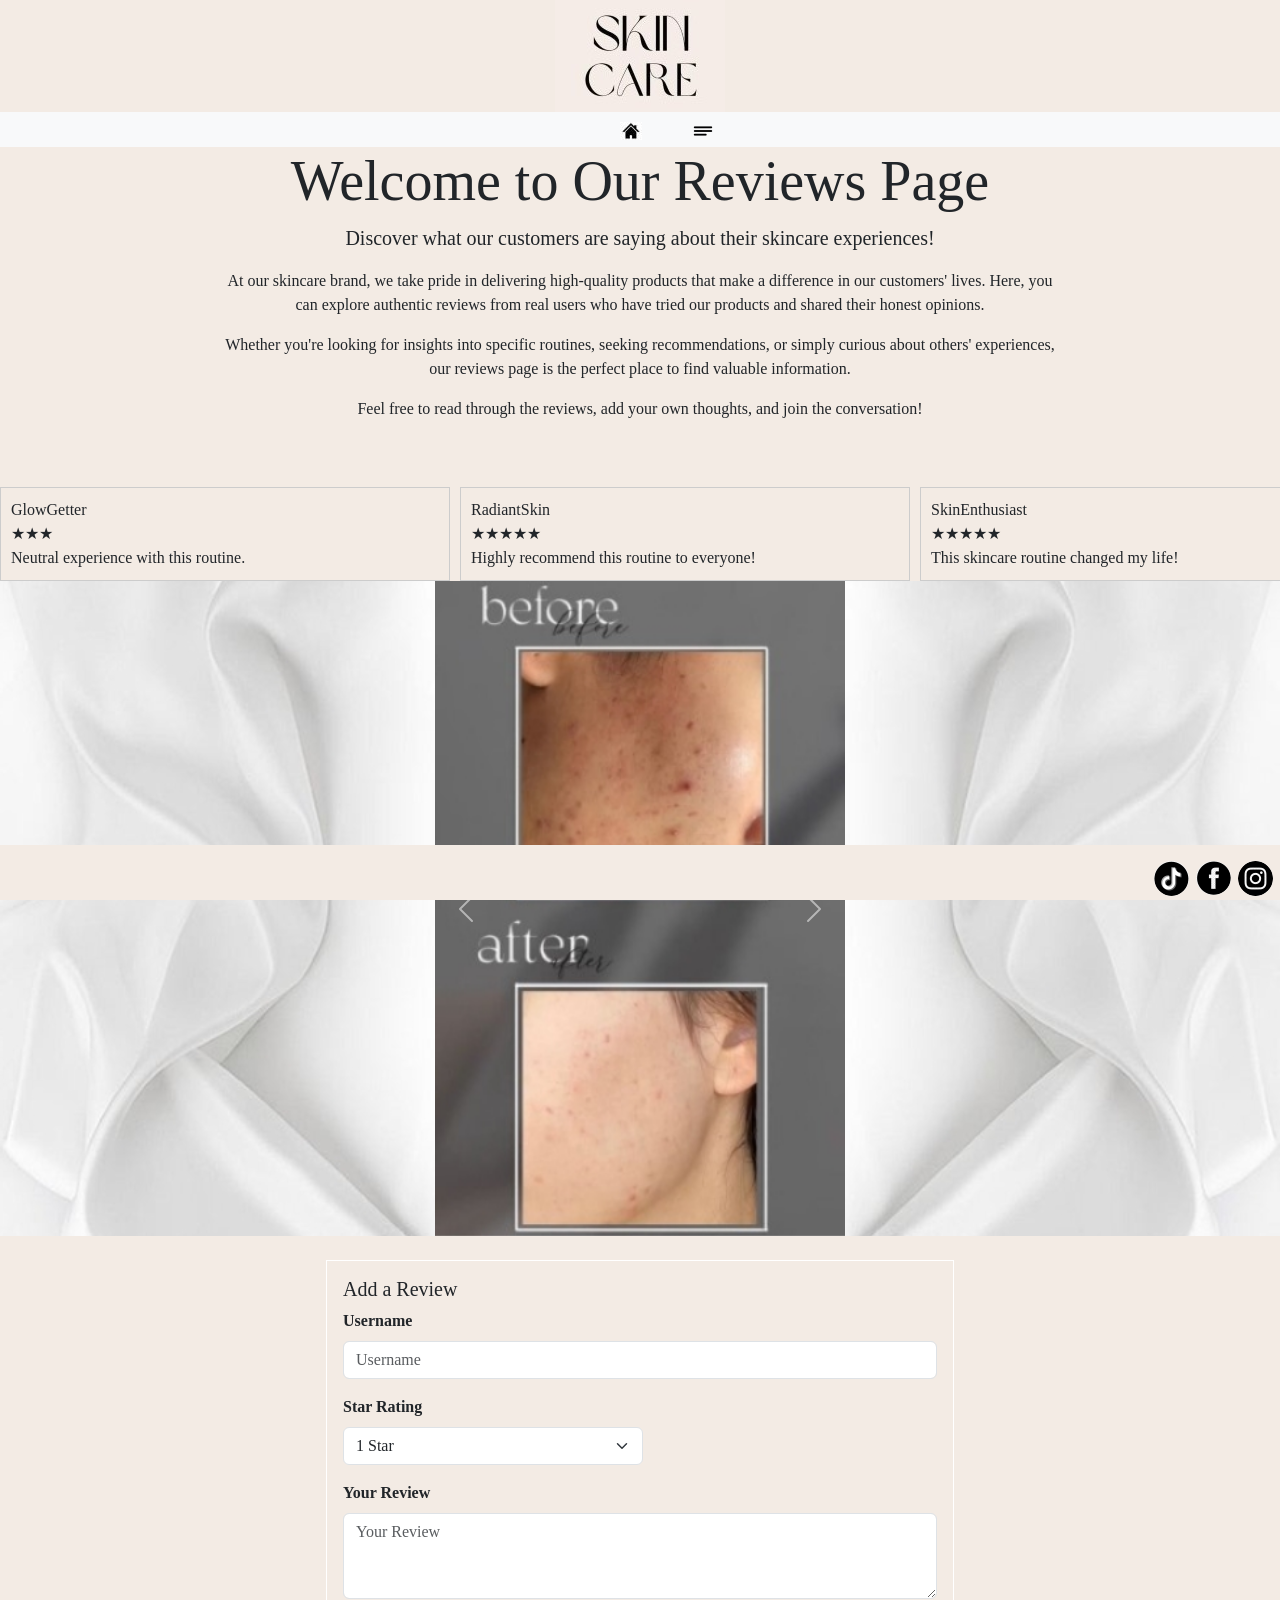
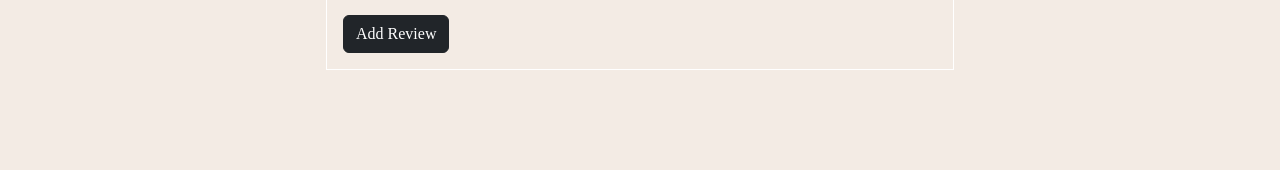
<file: proiectWEB/review.html>
<!DOCTYPE html>
<html lang="en">
<head>
    <meta charset="UTF-8">
    <meta name="viewport" content="width=device-width, initial-scale=1.0">
    <link href="https://cdn.jsdelivr.net/npm/bootstrap@5.3.3/dist/css/bootstrap.min.css" rel="stylesheet" integrity="sha384-QWTKZyjpPEjISv5WaRU9OFeRpok6YctnYmDr5pNlyT2bRjXh0JMhjY6hW+ALEwIH" crossorigin="anonymous">
    <script src="https://cdn.jsdelivr.net/npm/bootstrap@5.3.0/dist/js/bootstrap.bundle.min.js"></script>
    <link rel="stylesheet" href="./style.css">
    <title>Document</title>
</head>
<body>
  <div class="fixed-top">
    <div  class="logo col-4">
        <img src="assets/logoHome.jpg" alt="" >
    </div>
    
    <nav class="navbar navbar-expand-lg bg-body-tertiary">
      
      <div class="icons">
        <a href="./home.html"><img src="assets/iconH.jpg" alt="" class="col" title="Home"></a> 
         <!-- <a href="./contactUs.html"><img src="assets/contact.jpg" alt="" class="col" title="Contact"></a> -->
         <div class="dropdown" id="dropdownMenu">
          <img src="assets/more.png" alt="" class="col dropdown-toggle" id="dropdownMenuButton" data-toggle="dropdown" aria-haspopup="true" aria-expanded="false" title="More...">
          <div class="dropdown-menu" aria-labelledby="dropdownMenuButton">
            <a class="dropdown-item" href="./quizPage.html">Make the quiz</a>  
            <a class="dropdown-item" href="./aboutUs.html">About us</a>  
            <a class="dropdown-item" href="./review.html">Review</a>
            <a class="dropdown-item" href="./myRoutine.html">My Routine</a>
          </div>
      </div>
      </div>
    
  </nav>
  </div>

    <div class="row justify-content-center mt-5">
        <div class="col-md-8 text-center">
            <h1 class="display-4">Welcome to Our Reviews Page</h1>
            <p class="lead">Discover what our customers are saying about their skincare experiences!</p>
            <p>At our skincare brand, we take pride in delivering high-quality products that make a difference in our customers' lives. Here, you can explore authentic reviews from real users who have tried our products and shared their honest opinions.</p>
            <p>Whether you're looking for insights into specific routines, seeking recommendations, or simply curious about others' experiences, our reviews page is the perfect place to find valuable information.</p>
            <p>Feel free to read through the reviews, add your own thoughts, and join the conversation!</p>
        </div>
    </div>


<div class="reviews-container">
  
  <!-- More reviews here -->
</div>
<div class="feedbackSection">
  <div class="col-4"></div>
  <div id="carouselExampleFade" class="carousel slide carousel-fade col-4">
    <div class="carousel-inner">
      <div class="carousel-item active">
        <img src="assets/f1.jpg" class="d-block w-100" alt="...">
      </div>
      <div class="carousel-item">
        <img src="assets/f2.jpg" class="d-block w-100" alt="...">
      </div>
      <div class="carousel-item">
        <img src="assets/f3.jpg" class="d-block w-100" alt="...">
      </div>
      <div class="carousel-item">
        <img src="assets/f4.jpg" class="d-block w-100" alt="...">
      </div>
    </div>
    <button class="carousel-control-prev" type="button" data-bs-target="#carouselExampleFade" data-bs-slide="prev">
      <span class="carousel-control-prev-icon" aria-hidden="true"></span>
      <span class="visually-hidden">Previous</span>
    </button>
    <button class="carousel-control-next" type="button" data-bs-target="#carouselExampleFade" data-bs-slide="next">
      <span class="carousel-control-next-icon" aria-hidden="true"></span>
      <span class="visually-hidden">Next</span>
    </button>
  </div>
  <div class="col-4"></div>
</div>

<div class="row">
  <div class="col-md-6 offset-md-3">
      <div class="card border-primary mt-4" id="reviewCard">
          <div class="card-body">
              <h5 class="card-title">Add a Review</h5>
              <form id="addReviewForm">
                  <div class="mb-3">
                      <label for="usernameInput" class="form-label">Username</label>
                      <input type="text" class="form-control" id="usernameInput" placeholder="Username">
                  </div>
                  <div class="mb-3">
                      <label for="starRatingInput" class="form-label">Star Rating</label>
                      <select class="form-select" id="starRatingInput">
                          <option value="1">1 Star</option>
                          <option value="2">2 Stars</option>
                          <option value="3">3 Stars</option>
                          <option value="4">4 Stars</option>
                          <option value="5">5 Stars</option>
                      </select>
                  </div>
                  <div class="mb-3">
                      <label for="commentInput" class="form-label">Your Review</label>
                      <textarea class="form-control" id="commentInput" rows="3" placeholder="Your Review"></textarea>
                  </div>
                  <button type="submit" class="btn btn-dark" id="addReviewBtn" >Add Review</button>
              </form>
          </div>
      </div>
  </div>
</div>
</div>

<div id="footer"></div>
<script src="./review.js"></script>

</body>
</html>
</file>
<file: proiectWEB/style.css>
nav.navbar {
    height: 35px !important;
    padding-left: 43%;
    margin:auto

}
nav{
position: fixed;
}
.fixed-top{
  background-color:#f3ebe4 ;
}
.vl {
  border-left: 2px solid #ebe3e2 ;
  height: 500px;
  left: 50%;
  margin-left: -3px;
  top: 0;
}
hr{
  width: 100px;
  translate: (100px,200px);
}
.lines{
  z-index: 3;
}

.icons {
    display: flex;
    align-items: center;
    justify-content: center;
    margin-right: 30px;
    padding-left: 70px;
}

.icons img {
    padding-right: 50px; /* Adjust this value to set the desired space */
    align-items: center;
    justify-content: center;
    align-self: center;
}
.registerBtn{
    float: right; /* Align to the right */
    margin-right: 10px; /* Right margin */
    margin-top: 10px; /* Top margin */
    background-color: #f3ebe4;
}
.icons img:hover::after {
    content: attr(title);
    position: absolute;
    bottom: 100%;
    left: 30%;
    transform: translateX(-50%);
    background-color: rgba(0, 0, 0, 0.7);
    color: white;
    padding: 5px 10px;
    border-radius: 50%;
    z-index: 1;
    white-space: nowrap;
}


.logo {
    margin: auto !important;
    text-align: center !important;
}


body {
    font-family: Roboto Condensed, cursive;
    margin: 0;
    padding-top: 100px;
    background-color: #f3ebe4;
      overflow-x: hidden;
   padding-bottom: 100px;
  }
  .background-image1 {
    background-image: url('assets/background1.jpg'); 
    background-size: cover;
    background-position: center;
    height: 100vh;
    display: flex;
    justify-content: center;
    align-items: center;
  }
  .background-image2{
    background-image: url('assets/background2.jpg');
    background-size: cover;
    background-position: center;
    height: 100vh;
    display: flex;
    justify-content: center;
    align-items: center;
    position: relative;
 
  }
  .noPadding{
    padding-right: 0;
  }
  .image-overlay {
    position: absolute;
    top: 0;
    left: 0;
    width: 100%;
    height: 100%;
}

.honeyBath {
    z-index: 1; /* To place it above the background image */
}

.glow {
    z-index: 1; /* To place it above the honeyBath image */
    position: absolute;
  left: 1200px;
}

.container {
    position: relative; /* Set the container as relative to position child elements */
    z-index: 2; /* To place it above the images */
    padding: 20px; /* Adjust as needed */
}
  .background{
    height: 100vh;
    display: flex;
    justify-content: center;
    align-items: center;
  }
  .container1{
    justify-content: center;
    align-items: center;
    text-align: center;
    margin: auto;
  }
  .ingredients{
    margin: auto;
    background-color: #fff;
    /* justify-content: center;
    align-items: center;
    text-align: center; */
    height: 513px;
  }
  .container {
    max-width: 1250px; 
    margin: 0 auto;
    text-align: center;
    padding: 20px;
    background-color: #fff;
    border-radius: 10px;
    box-shadow: 0px 2px 10px rgba(0, 0, 0, 0.1);
    margin-bottom: 20px; /* Spacing between the containers */
    position: relative; /* Set the container as relative to position child elements */
    z-index: 2; /* To place it above the images */
   
  }
 
 .sectionTitle{
    margin: auto;
    padding-top: 20px;
    left:50%;
    text-align:center;
    font-size: 40px;
      font-weight: bold;
      /* opacity: 0;
      transform: translateY(20px);
      transition: opacity 0.5s, transform 0.5s; */
    }

  

.info{
    padding-left: 100px;
}
.background p{
  margin: 20px;
  padding: 20px;
  background-color: #ebe3e2;
  border-radius: 10px;
  box-shadow: 0 4px 6px rgba(0, 0, 0, 0.1);
  max-width: 600px;
  text-align: justify;
}
 .background img{
  border-top-left-radius: 30%;
  border-top-right-radius: 10%;
  border-bottom-left-radius: 10%;
  border-bottom-right-radius: 30%;
  display: flex;
 }
 .dropdown-menu {
  display: none;
}

#dropdownMenu:hover .dropdown-menu {
  display: block;
}
#skincareQuiz{
  text-align: center;
}
.underImg
{
  
  position: absolute;
  left: 1000px;
 
}
.background-image3{
 
  background-image: url('./border.jpg');
  background-size: cover;
  background-position: center;
  height: 100vh;

  display: flex;
  justify-content: center;
  align-items: center;
  position: relative;

}
.socialIcons img{
border-radius: 50%;
margin-right: 7px;
margin-bottom: 15px;
}
.feedbackSection{
  background-image: url('assets/background4.jpg');
  background-size: cover;
  background-position: center;
  border-top: 100px;
}
.carousel{
  height: auto;
  width: 410px;
  margin: auto;
}
  .social-icons{
    background-color: #fff;
  }
/* .carousel-item img {
  height: 100%; /* Adjust this value as needed */
  /* width: auto; */
  
  .form-select {
    width: 100%;
    max-width: 300px; /* Adjust as needed */
}
.form-label {
    font-weight: bold;
}
.container {
    display: flex;
    flex-direction: column;
    align-items: center;
}
 .footer {
  background-color: #f3ebe4; /* Light gray background color */
  padding: 20px 0; /* Add padding to top and bottom */
  text-align: center; /* Center-align text */
  position: fixed; /* Fix the footer at the bottom of the viewport */
  width: 100%; /* Make the footer span the entire width of the viewport */
  height: 55px;
  bottom: 0; /* Stick the footer to the bottom */
  z-index: 999; /* Set z-index to ensure it's above other content */
}


.footer .container {
  max-width: 1200px; /* Set maximum width for content within the footer */
  margin: 0 auto; /* Center content horizontally within the footer */
}

.footer .text-muted {
  color: #6c757d; /* Dark gray text color */
  font-size: 14px; /* Adjust font size */
} 
@keyframes scroll {
  0% { transform: translateX(0); }
  100% { transform: translateX(calc(100% - 100vw)); }
}

.reviews-container {
  width: 100%;
  overflow: hidden;
  white-space: nowrap;
}

.review {
  display: inline-block;
  width: 450px; /* Adjust width as needed */
  padding: 10px;
  margin-top: 50px; /* Adjust spacing between reviews */
  margin-right: 10px; /* Adjust spacing between reviews */
  border: 1px solid #ccc;
  animation: scroll 50s linear infinite; /* Adjust animation duration as needed */
}
#reviewCard {
  background-color: transparent;
  border: 1px solid white !important; 
  border-radius: 0; /* No border radius */
  box-shadow: none; /* No box shadow */
}
.fade-in {
  opacity: 0;
  transition: opacity 0.8s ease-in-out;
}

.fade-in.active {
  opacity: 1;
}
</file>
